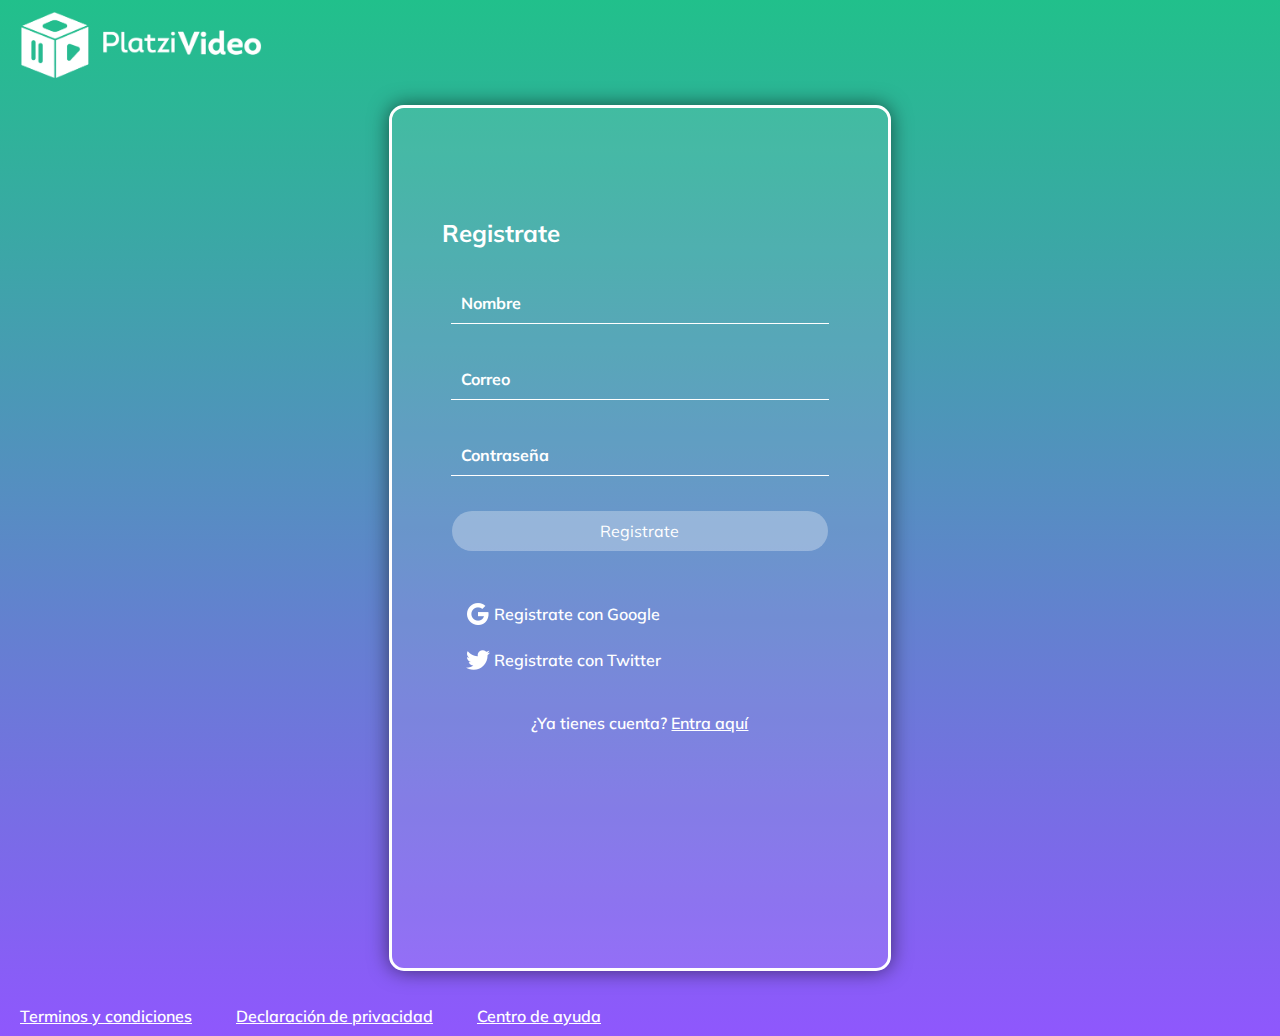
<file: index.html>
<!DOCTYPE html>
<html lang="en">

<head>
  <meta charset="UTF-8">
  <meta name="viewport" content="width=device-width, initial-scale=1.0">
  <title>Platzi Video</title>
  <link href="https://fonts.googleapis.com/css?family=Muli&display=swap" rel="stylesheet">
  <link rel="stylesheet" href="main.css">
  <style>

  </style>
</head>

<body class="body-login">
  <header class="header">
    <img class="header__img--logo" src="img/logo-platzi-video-BW2.png" alt="Platzi Video Logo">
  </header>
  <main class="login-main">
    <section class="login">
      <h2>Registrate</h2>
      <form class="login-form" action="">
        <input class="form-email" placeholder="Nombre" type="name">
        <input class="form-email" placeholder="Correo" type="email">
        <input class="form-password" placeholder="Contraseña" type="password">
        <button class="form-button"><a href="home.html">Registrate</a></button>
        <div class="rrss">
          <div class="rrss-wrapper">
            <img src="img/google-icon.webp" alt=""> <a href="www.google.com">Registrate con Google</a>
          </div>
          <div class="rrss-wrapper">
            <img src="img/twitter-icon.webp" alt=""> <a href="www.twitter.com">Registrate con Twitter</a>
          </div>
        </div>
        <section class="sign-up">
          <p>¿Ya tienes cuenta? <a href="login.html">Entra aquí</a></p>
        </section>
    </section>
  </main>
  <footer class="footer">
    <a href="">Terminos y condiciones</a>
    <a href="">Declaración de privacidad</a>
    <a href="">Centro de ayuda</a>
  </footer>
</body>

</html>
</file>
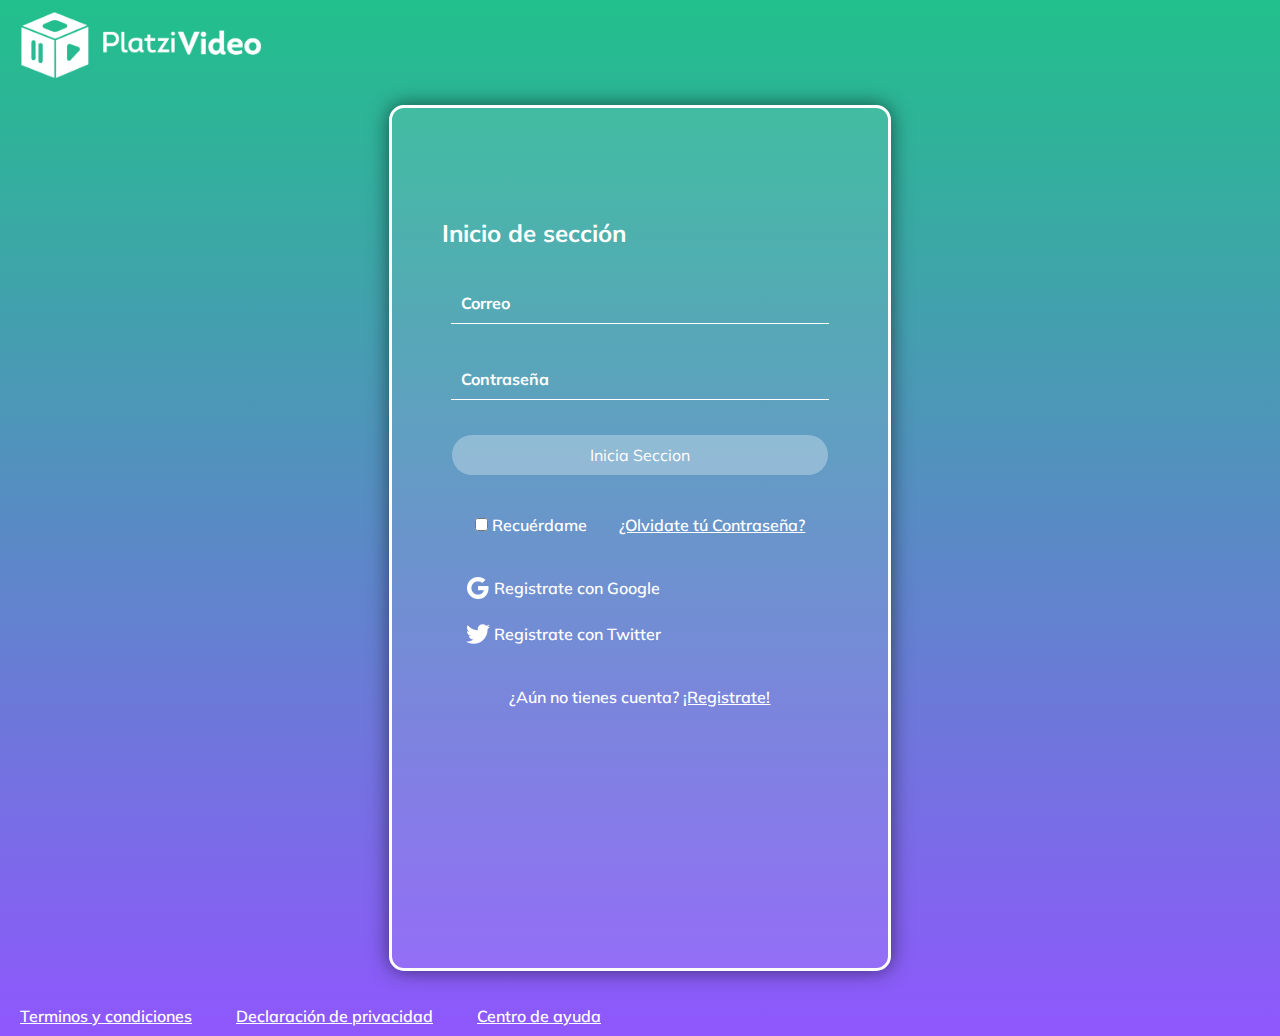
<file: login.html>
<!DOCTYPE html>
<html lang="en">

<head>
  <meta charset="UTF-8">
  <meta name="viewport" content="width=device-width, initial-scale=1.0">
  <title>Platzi Video</title>
  <link href="https://fonts.googleapis.com/css?family=Muli&display=swap" rel="stylesheet">
  <link rel="stylesheet" href="main.css">
  <style>

  </style>
</head>

<body class="body-login">
  <header class="header">
    <img class="header__img--logo" src="img/logo-platzi-video-BW2.png" alt="Platzi Video Logo">
  </header>
  <main class="login-main">
    <section class="login">
      <h2>Inicio de sección</h2>
      <form class="login-form" action="">
        <input class="form-email" placeholder="Correo" type="email">
        <input class="form-password" placeholder="Contraseña" type="password">
        <button class="form-button"><a href="home.html">Inicia Seccion</a></button>
        <div class="form-details">
          <div>
            <input type="checkbox" name="recuerdame" id="recuerdame"> <span>Recuérdame</span>
          </div>
          <a href="/">¿Olvidate tú Contraseña?</a>
        </div>
      </form>
      <div class="rrss">
        <div class="rrss-wrapper">
          <img src="img/google-icon.webp" alt=""> <a href="www.google.com">Registrate con Google</a>
        </div>
        <div class="rrss-wrapper">
          <img src="img/twitter-icon.webp" alt=""> <a href="www.twitter.com">Registrate con Twitter</a>
        </div>
      </div>
      <section class="sign-up">
        <p>¿Aún no tienes cuenta? <a href="signup.html">¡Registrate!</a></p>
      </section>
    </section>
  </main>
  <footer class="footer">
    <a href="">Terminos y condiciones</a>
    <a href="">Declaración de privacidad</a>
    <a href="">Centro de ayuda</a>
  </footer>
</body>

</html>
</file>
<file: main.css>
* {
  margin: 0;
}

body {
  background-color: #8f57fd;
  font-family: "Muli", sans-serif;
  font-weight: 600;
  color: white;
}

.body-login {
  background: linear-gradient(#21C08B, #8f57fd);
}

.header {
  width: 100%;
  height: 90px;
  display: flex;
  justify-content: space-between;
  align-items: center;
}

.header__nav {
  margin-right: 28px;
}

.header__img--logo {
  height: 85%;
  padding: 15px;
}

.header__nav--profile {
  margin: 10px;
  color: white;
  display: flex;
  align-items: center;
}

.header__nav--profile img {
  height: 50px;
  margin-right: 5px;
}

.header__ul li {
  margin: 7px 0;
}

.header__ul li a:hover {
  text-decoration: underline;
}

.header__ul li:first-child {
  margin: 2px 0;
}

.header__ul a {
  color: white;
  text-decoration: none;
  margin: 7px 0;
}

.header__ul ul {
  display: none;
  position: absolute;
  list-style: none;
  padding: 0;
  text-align: right;
}

.header__nav:hover ul,
.header__ul:hover ul {
  display: block;
}

.busqueda {
  margin-top: 20px;
  display: flex;
  flex-direction: column;
  justify-content: center;
  align-items: center;
}

.home-input {
  font-family: "Muli", sans-serif;
  font-size: 17px;
  border: 2px solid white;
  border-radius: 30px;
  height: 40px;
  width: 70%;
  padding: 2px 20px;
  background-color: rgba(255, 255, 255, 0.1);
  margin-top: 25px;
  outline: none;
  color: white;
}

::placeholder {
  color: white;
  margin: auto;
}

.mi-lista-home {
  padding: 30px 0 0 30px;
  font-size: 19px;
}

.carrusel-contenedor {
  width: 100%;
  white-space: nowrap;
  margin: 70px 0px 0px 0;
  padding-bottom: 60px;
}

.carrusel {
  box-sizing: border-box;
  width: 100%;
  overflow: hidden;
  padding: 0 30px;
  position: relative;
}

.carrusel-item {
  background-color: black;
  border-radius: 25px;
  height: 250px;
  width: 200px;
  overflow: hidden;
  display: inline-block;
  margin-right: 10px;
  cursor: pointer;
  transition: 450ms all;
  transform-origin: center left;
  position: relative;
}

.carrusel-item:hover ~ .carrusel-item {
  transform: translate3d(100px, 0, 0);
}

.carrusel-contenedor:hover .carrusel-item {
  opacity: 0.3;
}

.carrusel-contenedor:hover .carrusel-item:hover {
  transform: scale(1.5);
  opacity: 1;
}

.details {
  background: linear-gradient(to top, rgba(0, 0, 0, 0.9) 0%, rgba(0, 0, 0, 0) 110%);
  font-size: 15px;
  position: absolute;
  transition: opacity 450ms;
  opacity: 0;
  bottom: 0;
  left: 0;
  right: 0;
  padding: 10px;
}

.carrusel-item:hover .details {
  opacity: 1;
}

.carrusel--img--details img {
  width: 15%;
}

/* LOGIN SECCION */
.login-main {
  width: 100%;
  display: flex;
  justify-content: center;
  align-items: center;
}

.login {
  border: 3px solid white;
  padding: 80px 50px;
  border-radius: 15px;
  box-shadow: 0px 0px 20px 0px #0000008c;
  width: 31%;
  min-height: calc(100vh - 200px);
  margin-top: 15px;
  background-color: rgba(255, 255, 255, 0.1);
}

.form-email, .form-password, .form-button {
  display: block;
  text-align: center;
  margin: 35px auto;
}

.form-details {
  display: flex;
  justify-content: space-evenly;
  align-items: center;
}

#recuerdame {
  width: auto;
}

.login h2 {
  margin: 30px auto;
  text-align: left;
  font-weight: bold;
}

.login input {
  font-size: 14px;
  font-weight: bold;
  text-align: left;
  width: 90%;
  background-color: transparent;
  border: none;
  border-bottom: 1.5px solid white;
  padding: 10px;
  outline: none;
  font-family: "Muli", sans-serif;
  font-size: 1em;
}

.form-details a {
  color: white;
}

.form-button {
  font-family: "Muli", sans-serif;
  font-size: 1em;
  width: 95%;
  color: white;
  background-color: rgba(255, 255, 255, 0.3);
  border: none;
  padding: 10px 50px;
  border-radius: 20px;
  outline: none;
  cursor: pointer;
  margin-bottom: 40px;
}

.form-button a {
  font-size: 1em;
  font-family: "Muli", sans-serif;
  color: white;
  text-decoration: none;
}

.rrss {
  margin: 30px 20px;
  display: flex;
  flex-direction: column;
  justify-content: center;
}

.rrss-wrapper {
  display: flex;
  align-items: center;
  margin: 7px 0;
}

.rrss a {
  color: white;
  text-decoration: none;
}

.sign-up {
  margin: 15px auto;
  display: flex;
  justify-content: center;
}

.sign-up a {
  color: white;
}

.footer a {
  margin: 20px;
  color: white;
}

footer {
  margin: 35px 0 10px 0;
}

@media only screen and (max-width: 800px) {
  .login {
    border: none;
    width: 100%;
    background-color: transparent;
    box-shadow: none;
    padding: 20px 15px;
  }

  .footer {
    display: flex;
    flex-direction: column;
    padding: 20px 30px;
    justify-content: left;
    margin: 0;
  }

  .footer a {
    margin: 2px;
  }
}
/* Pantalla de Error 404 */
.error {
  display: flex;
  justify-content: center;
  align-items: center;
  text-align: center;
  height: 75vh;
}

.error h1 {
  font-size: 3.5em;
}

.animated {
  animation-delay: 2s;
  animation-duration: 3s;
  animation-fill-mode: both;
  animation-iteration-count: infinite;
}

@keyframes hinge {
  0% {
    transform: rotate(0);
    transform-origin: top left;
    animation-timing-function: ease-in-out;
  }
  20%, 60% {
    transform: rotate(80deg);
    transform-origin: top left;
    animation-timing-function: ease-in-out;
  }
  40% {
    transform: rotate(60deg);
    transform-origin: top left;
    animation-timing-function: ease-in-out;
  }
  80% {
    transform: rotate(60deg) translateY(0);
    transform-origin: top left;
    animation-timing-function: ease-in-out;
  }
  100% {
    transform: translateY(700px);
  }
}
.hinge {
  margin: 20px;
  animation-name: hinge;
}

/*# sourceMappingURL=main.css.map */
</file>
